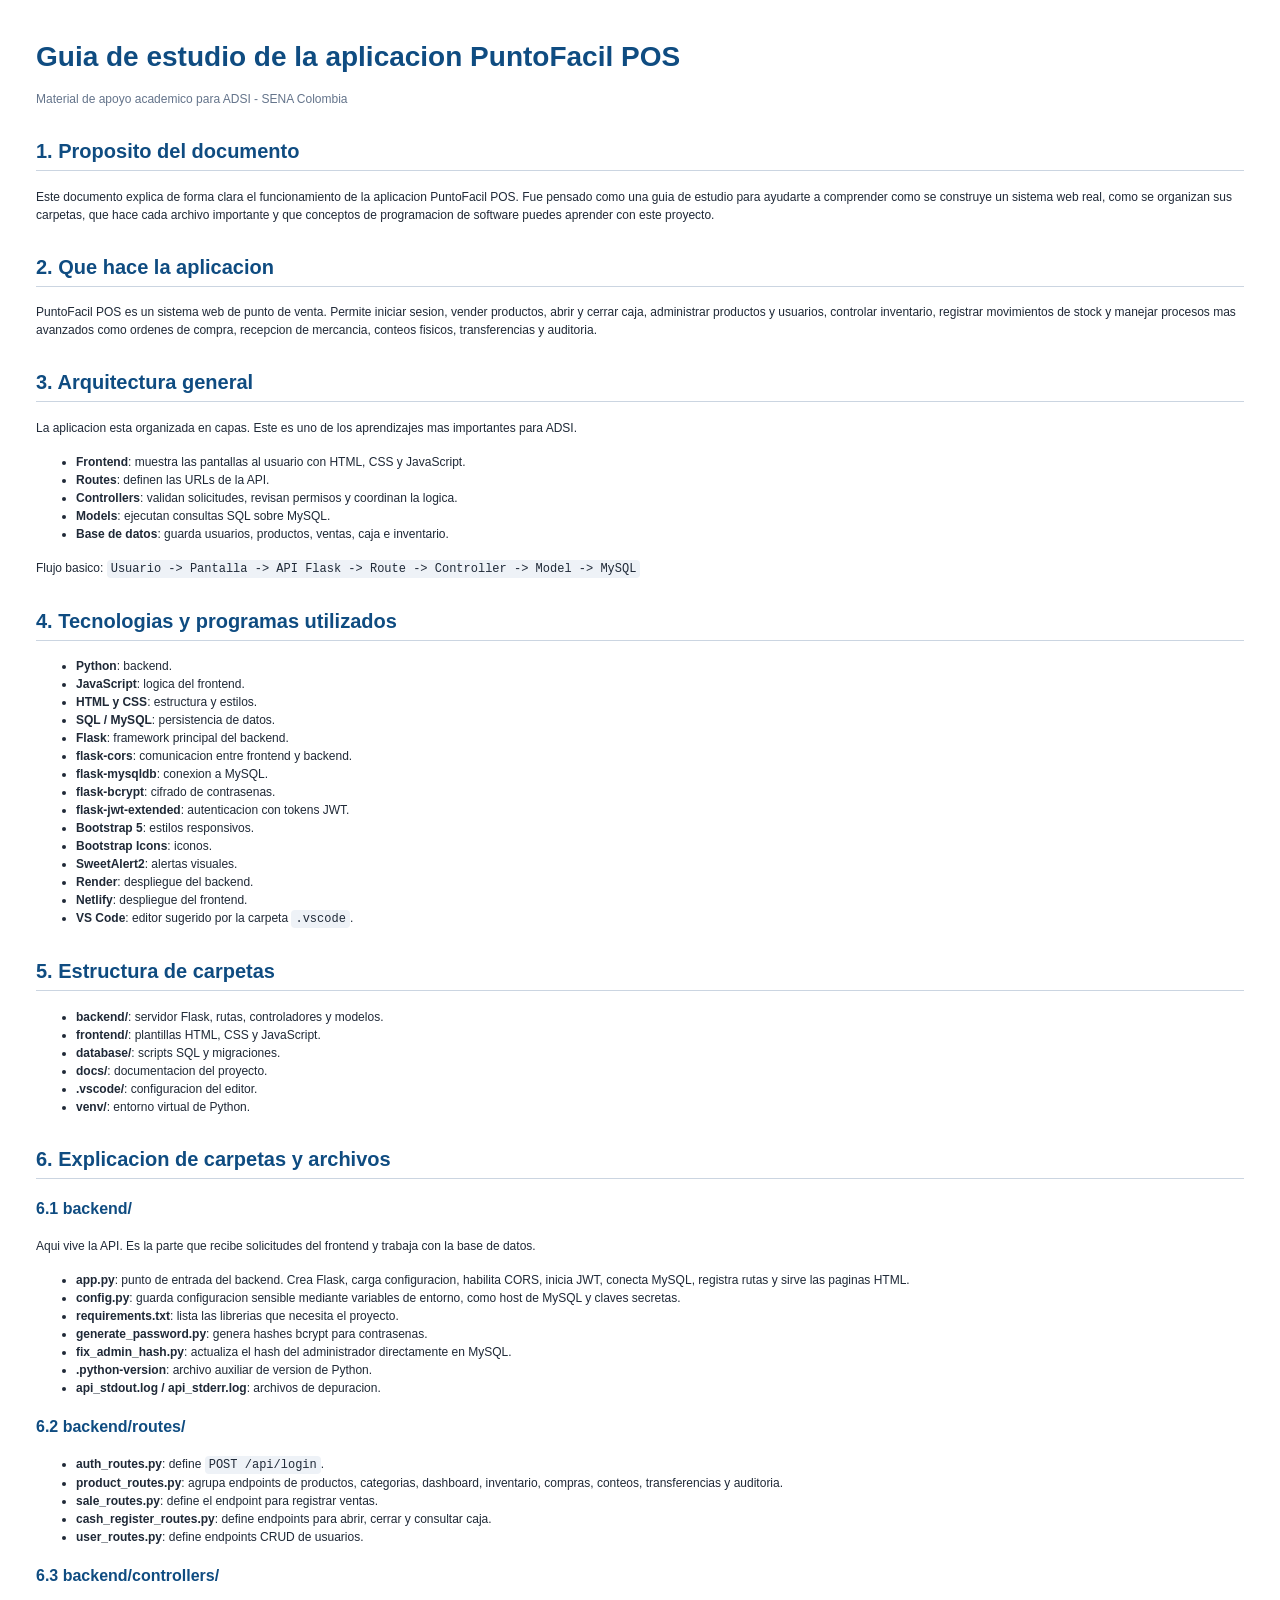
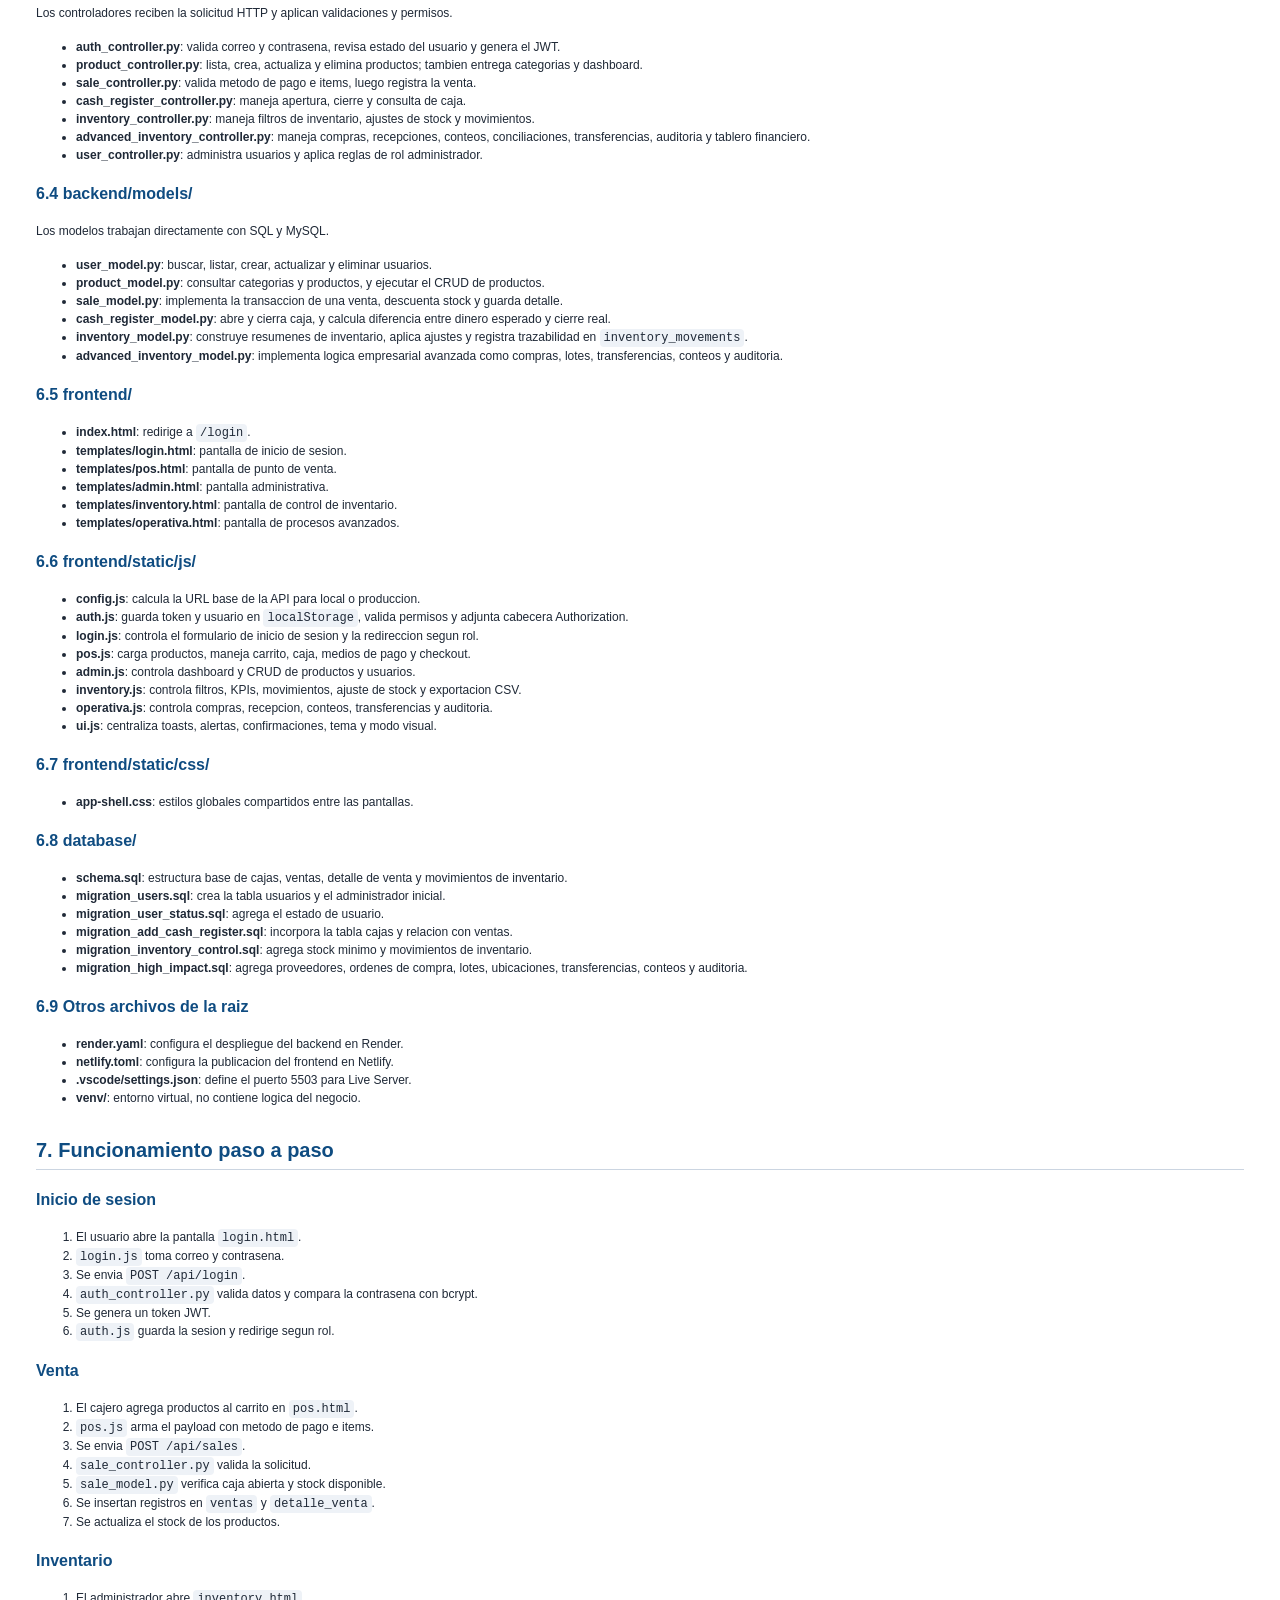
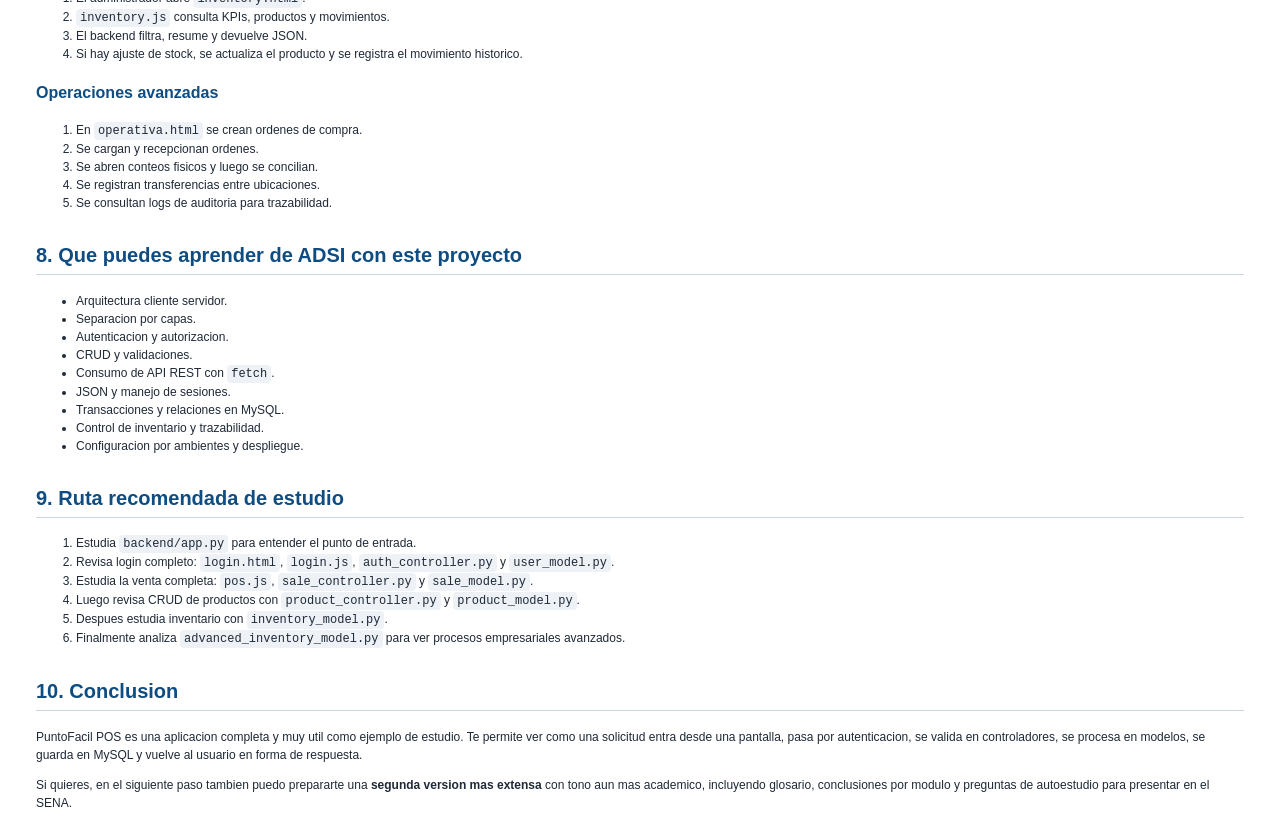
<file: docs/guia_estudio_puntofacil_adsi.html>
﻿<!DOCTYPE html>
<html lang="es">
<head>
  <meta charset="UTF-8">
  <meta name="viewport" content="width=device-width, initial-scale=1.0">
  <title>Guia de estudio PuntoFacil POS</title>
  <style>
    body { font-family: Arial, sans-serif; color: #1f2937; margin: 36px; line-height: 1.5; }
    h1, h2, h3 { color: #0f4c81; }
    h1 { font-size: 28px; margin-bottom: 8px; }
    h2 { font-size: 20px; margin-top: 28px; border-bottom: 1px solid #cbd5e1; padding-bottom: 4px; }
    h3 { font-size: 16px; margin-top: 18px; }
    p, li { font-size: 12px; }
    code { background: #eef2f7; padding: 2px 4px; border-radius: 4px; }
    .muted { color: #64748b; }
  </style>
</head>
<body>
  <h1>Guia de estudio de la aplicacion PuntoFacil POS</h1>
  <p class="muted">Material de apoyo academico para ADSI - SENA Colombia</p>

  <h2>1. Proposito del documento</h2>
  <p>Este documento explica de forma clara el funcionamiento de la aplicacion PuntoFacil POS. Fue pensado como una guia de estudio para ayudarte a comprender como se construye un sistema web real, como se organizan sus carpetas, que hace cada archivo importante y que conceptos de programacion de software puedes aprender con este proyecto.</p>

  <h2>2. Que hace la aplicacion</h2>
  <p>PuntoFacil POS es un sistema web de punto de venta. Permite iniciar sesion, vender productos, abrir y cerrar caja, administrar productos y usuarios, controlar inventario, registrar movimientos de stock y manejar procesos mas avanzados como ordenes de compra, recepcion de mercancia, conteos fisicos, transferencias y auditoria.</p>

  <h2>3. Arquitectura general</h2>
  <p>La aplicacion esta organizada en capas. Este es uno de los aprendizajes mas importantes para ADSI.</p>
  <ul>
    <li><b>Frontend</b>: muestra las pantallas al usuario con HTML, CSS y JavaScript.</li>
    <li><b>Routes</b>: definen las URLs de la API.</li>
    <li><b>Controllers</b>: validan solicitudes, revisan permisos y coordinan la logica.</li>
    <li><b>Models</b>: ejecutan consultas SQL sobre MySQL.</li>
    <li><b>Base de datos</b>: guarda usuarios, productos, ventas, caja e inventario.</li>
  </ul>
  <p>Flujo basico: <code>Usuario -> Pantalla -> API Flask -> Route -> Controller -> Model -> MySQL</code></p>

  <h2>4. Tecnologias y programas utilizados</h2>
  <ul>
    <li><b>Python</b>: backend.</li>
    <li><b>JavaScript</b>: logica del frontend.</li>
    <li><b>HTML y CSS</b>: estructura y estilos.</li>
    <li><b>SQL / MySQL</b>: persistencia de datos.</li>
    <li><b>Flask</b>: framework principal del backend.</li>
    <li><b>flask-cors</b>: comunicacion entre frontend y backend.</li>
    <li><b>flask-mysqldb</b>: conexion a MySQL.</li>
    <li><b>flask-bcrypt</b>: cifrado de contrasenas.</li>
    <li><b>flask-jwt-extended</b>: autenticacion con tokens JWT.</li>
    <li><b>Bootstrap 5</b>: estilos responsivos.</li>
    <li><b>Bootstrap Icons</b>: iconos.</li>
    <li><b>SweetAlert2</b>: alertas visuales.</li>
    <li><b>Render</b>: despliegue del backend.</li>
    <li><b>Netlify</b>: despliegue del frontend.</li>
    <li><b>VS Code</b>: editor sugerido por la carpeta <code>.vscode</code>.</li>
  </ul>

  <h2>5. Estructura de carpetas</h2>
  <ul>
    <li><b>backend/</b>: servidor Flask, rutas, controladores y modelos.</li>
    <li><b>frontend/</b>: plantillas HTML, CSS y JavaScript.</li>
    <li><b>database/</b>: scripts SQL y migraciones.</li>
    <li><b>docs/</b>: documentacion del proyecto.</li>
    <li><b>.vscode/</b>: configuracion del editor.</li>
    <li><b>venv/</b>: entorno virtual de Python.</li>
  </ul>

  <h2>6. Explicacion de carpetas y archivos</h2>

  <h3>6.1 backend/</h3>
  <p>Aqui vive la API. Es la parte que recibe solicitudes del frontend y trabaja con la base de datos.</p>
  <ul>
    <li><b>app.py</b>: punto de entrada del backend. Crea Flask, carga configuracion, habilita CORS, inicia JWT, conecta MySQL, registra rutas y sirve las paginas HTML.</li>
    <li><b>config.py</b>: guarda configuracion sensible mediante variables de entorno, como host de MySQL y claves secretas.</li>
    <li><b>requirements.txt</b>: lista las librerias que necesita el proyecto.</li>
    <li><b>generate_password.py</b>: genera hashes bcrypt para contrasenas.</li>
    <li><b>fix_admin_hash.py</b>: actualiza el hash del administrador directamente en MySQL.</li>
    <li><b>.python-version</b>: archivo auxiliar de version de Python.</li>
    <li><b>api_stdout.log / api_stderr.log</b>: archivos de depuracion.</li>
  </ul>

  <h3>6.2 backend/routes/</h3>
  <ul>
    <li><b>auth_routes.py</b>: define <code>POST /api/login</code>.</li>
    <li><b>product_routes.py</b>: agrupa endpoints de productos, categorias, dashboard, inventario, compras, conteos, transferencias y auditoria.</li>
    <li><b>sale_routes.py</b>: define el endpoint para registrar ventas.</li>
    <li><b>cash_register_routes.py</b>: define endpoints para abrir, cerrar y consultar caja.</li>
    <li><b>user_routes.py</b>: define endpoints CRUD de usuarios.</li>
  </ul>

  <h3>6.3 backend/controllers/</h3>
  <p>Los controladores reciben la solicitud HTTP y aplican validaciones y permisos.</p>
  <ul>
    <li><b>auth_controller.py</b>: valida correo y contrasena, revisa estado del usuario y genera el JWT.</li>
    <li><b>product_controller.py</b>: lista, crea, actualiza y elimina productos; tambien entrega categorias y dashboard.</li>
    <li><b>sale_controller.py</b>: valida metodo de pago e items, luego registra la venta.</li>
    <li><b>cash_register_controller.py</b>: maneja apertura, cierre y consulta de caja.</li>
    <li><b>inventory_controller.py</b>: maneja filtros de inventario, ajustes de stock y movimientos.</li>
    <li><b>advanced_inventory_controller.py</b>: maneja compras, recepciones, conteos, conciliaciones, transferencias, auditoria y tablero financiero.</li>
    <li><b>user_controller.py</b>: administra usuarios y aplica reglas de rol administrador.</li>
  </ul>

  <h3>6.4 backend/models/</h3>
  <p>Los modelos trabajan directamente con SQL y MySQL.</p>
  <ul>
    <li><b>user_model.py</b>: buscar, listar, crear, actualizar y eliminar usuarios.</li>
    <li><b>product_model.py</b>: consultar categorias y productos, y ejecutar el CRUD de productos.</li>
    <li><b>sale_model.py</b>: implementa la transaccion de una venta, descuenta stock y guarda detalle.</li>
    <li><b>cash_register_model.py</b>: abre y cierra caja, y calcula diferencia entre dinero esperado y cierre real.</li>
    <li><b>inventory_model.py</b>: construye resumenes de inventario, aplica ajustes y registra trazabilidad en <code>inventory_movements</code>.</li>
    <li><b>advanced_inventory_model.py</b>: implementa logica empresarial avanzada como compras, lotes, transferencias, conteos y auditoria.</li>
  </ul>

  <h3>6.5 frontend/</h3>
  <ul>
    <li><b>index.html</b>: redirige a <code>/login</code>.</li>
    <li><b>templates/login.html</b>: pantalla de inicio de sesion.</li>
    <li><b>templates/pos.html</b>: pantalla de punto de venta.</li>
    <li><b>templates/admin.html</b>: pantalla administrativa.</li>
    <li><b>templates/inventory.html</b>: pantalla de control de inventario.</li>
    <li><b>templates/operativa.html</b>: pantalla de procesos avanzados.</li>
  </ul>

  <h3>6.6 frontend/static/js/</h3>
  <ul>
    <li><b>config.js</b>: calcula la URL base de la API para local o produccion.</li>
    <li><b>auth.js</b>: guarda token y usuario en <code>localStorage</code>, valida permisos y adjunta cabecera Authorization.</li>
    <li><b>login.js</b>: controla el formulario de inicio de sesion y la redireccion segun rol.</li>
    <li><b>pos.js</b>: carga productos, maneja carrito, caja, medios de pago y checkout.</li>
    <li><b>admin.js</b>: controla dashboard y CRUD de productos y usuarios.</li>
    <li><b>inventory.js</b>: controla filtros, KPIs, movimientos, ajuste de stock y exportacion CSV.</li>
    <li><b>operativa.js</b>: controla compras, recepcion, conteos, transferencias y auditoria.</li>
    <li><b>ui.js</b>: centraliza toasts, alertas, confirmaciones, tema y modo visual.</li>
  </ul>

  <h3>6.7 frontend/static/css/</h3>
  <ul>
    <li><b>app-shell.css</b>: estilos globales compartidos entre las pantallas.</li>
  </ul>

  <h3>6.8 database/</h3>
  <ul>
    <li><b>schema.sql</b>: estructura base de cajas, ventas, detalle de venta y movimientos de inventario.</li>
    <li><b>migration_users.sql</b>: crea la tabla usuarios y el administrador inicial.</li>
    <li><b>migration_user_status.sql</b>: agrega el estado de usuario.</li>
    <li><b>migration_add_cash_register.sql</b>: incorpora la tabla cajas y relacion con ventas.</li>
    <li><b>migration_inventory_control.sql</b>: agrega stock minimo y movimientos de inventario.</li>
    <li><b>migration_high_impact.sql</b>: agrega proveedores, ordenes de compra, lotes, ubicaciones, transferencias, conteos y auditoria.</li>
  </ul>

  <h3>6.9 Otros archivos de la raiz</h3>
  <ul>
    <li><b>render.yaml</b>: configura el despliegue del backend en Render.</li>
    <li><b>netlify.toml</b>: configura la publicacion del frontend en Netlify.</li>
    <li><b>.vscode/settings.json</b>: define el puerto 5503 para Live Server.</li>
    <li><b>venv/</b>: entorno virtual, no contiene logica del negocio.</li>
  </ul>

  <h2>7. Funcionamiento paso a paso</h2>
  <h3>Inicio de sesion</h3>
  <ol>
    <li>El usuario abre la pantalla <code>login.html</code>.</li>
    <li><code>login.js</code> toma correo y contrasena.</li>
    <li>Se envia <code>POST /api/login</code>.</li>
    <li><code>auth_controller.py</code> valida datos y compara la contrasena con bcrypt.</li>
    <li>Se genera un token JWT.</li>
    <li><code>auth.js</code> guarda la sesion y redirige segun rol.</li>
  </ol>

  <h3>Venta</h3>
  <ol>
    <li>El cajero agrega productos al carrito en <code>pos.html</code>.</li>
    <li><code>pos.js</code> arma el payload con metodo de pago e items.</li>
    <li>Se envia <code>POST /api/sales</code>.</li>
    <li><code>sale_controller.py</code> valida la solicitud.</li>
    <li><code>sale_model.py</code> verifica caja abierta y stock disponible.</li>
    <li>Se insertan registros en <code>ventas</code> y <code>detalle_venta</code>.</li>
    <li>Se actualiza el stock de los productos.</li>
  </ol>

  <h3>Inventario</h3>
  <ol>
    <li>El administrador abre <code>inventory.html</code>.</li>
    <li><code>inventory.js</code> consulta KPIs, productos y movimientos.</li>
    <li>El backend filtra, resume y devuelve JSON.</li>
    <li>Si hay ajuste de stock, se actualiza el producto y se registra el movimiento historico.</li>
  </ol>

  <h3>Operaciones avanzadas</h3>
  <ol>
    <li>En <code>operativa.html</code> se crean ordenes de compra.</li>
    <li>Se cargan y recepcionan ordenes.</li>
    <li>Se abren conteos fisicos y luego se concilian.</li>
    <li>Se registran transferencias entre ubicaciones.</li>
    <li>Se consultan logs de auditoria para trazabilidad.</li>
  </ol>

  <h2>8. Que puedes aprender de ADSI con este proyecto</h2>
  <ul>
    <li>Arquitectura cliente servidor.</li>
    <li>Separacion por capas.</li>
    <li>Autenticacion y autorizacion.</li>
    <li>CRUD y validaciones.</li>
    <li>Consumo de API REST con <code>fetch</code>.</li>
    <li>JSON y manejo de sesiones.</li>
    <li>Transacciones y relaciones en MySQL.</li>
    <li>Control de inventario y trazabilidad.</li>
    <li>Configuracion por ambientes y despliegue.</li>
  </ul>

  <h2>9. Ruta recomendada de estudio</h2>
  <ol>
    <li>Estudia <code>backend/app.py</code> para entender el punto de entrada.</li>
    <li>Revisa login completo: <code>login.html</code>, <code>login.js</code>, <code>auth_controller.py</code> y <code>user_model.py</code>.</li>
    <li>Estudia la venta completa: <code>pos.js</code>, <code>sale_controller.py</code> y <code>sale_model.py</code>.</li>
    <li>Luego revisa CRUD de productos con <code>product_controller.py</code> y <code>product_model.py</code>.</li>
    <li>Despues estudia inventario con <code>inventory_model.py</code>.</li>
    <li>Finalmente analiza <code>advanced_inventory_model.py</code> para ver procesos empresariales avanzados.</li>
  </ol>

  <h2>10. Conclusion</h2>
  <p>PuntoFacil POS es una aplicacion completa y muy util como ejemplo de estudio. Te permite ver como una solicitud entra desde una pantalla, pasa por autenticacion, se valida en controladores, se procesa en modelos, se guarda en MySQL y vuelve al usuario en forma de respuesta.</p>
  <p>Si quieres, en el siguiente paso tambien puedo prepararte una <b>segunda version mas extensa</b> con tono aun mas academico, incluyendo glosario, conclusiones por modulo y preguntas de autoestudio para presentar en el SENA.</p>
</body>
</html>
</file>
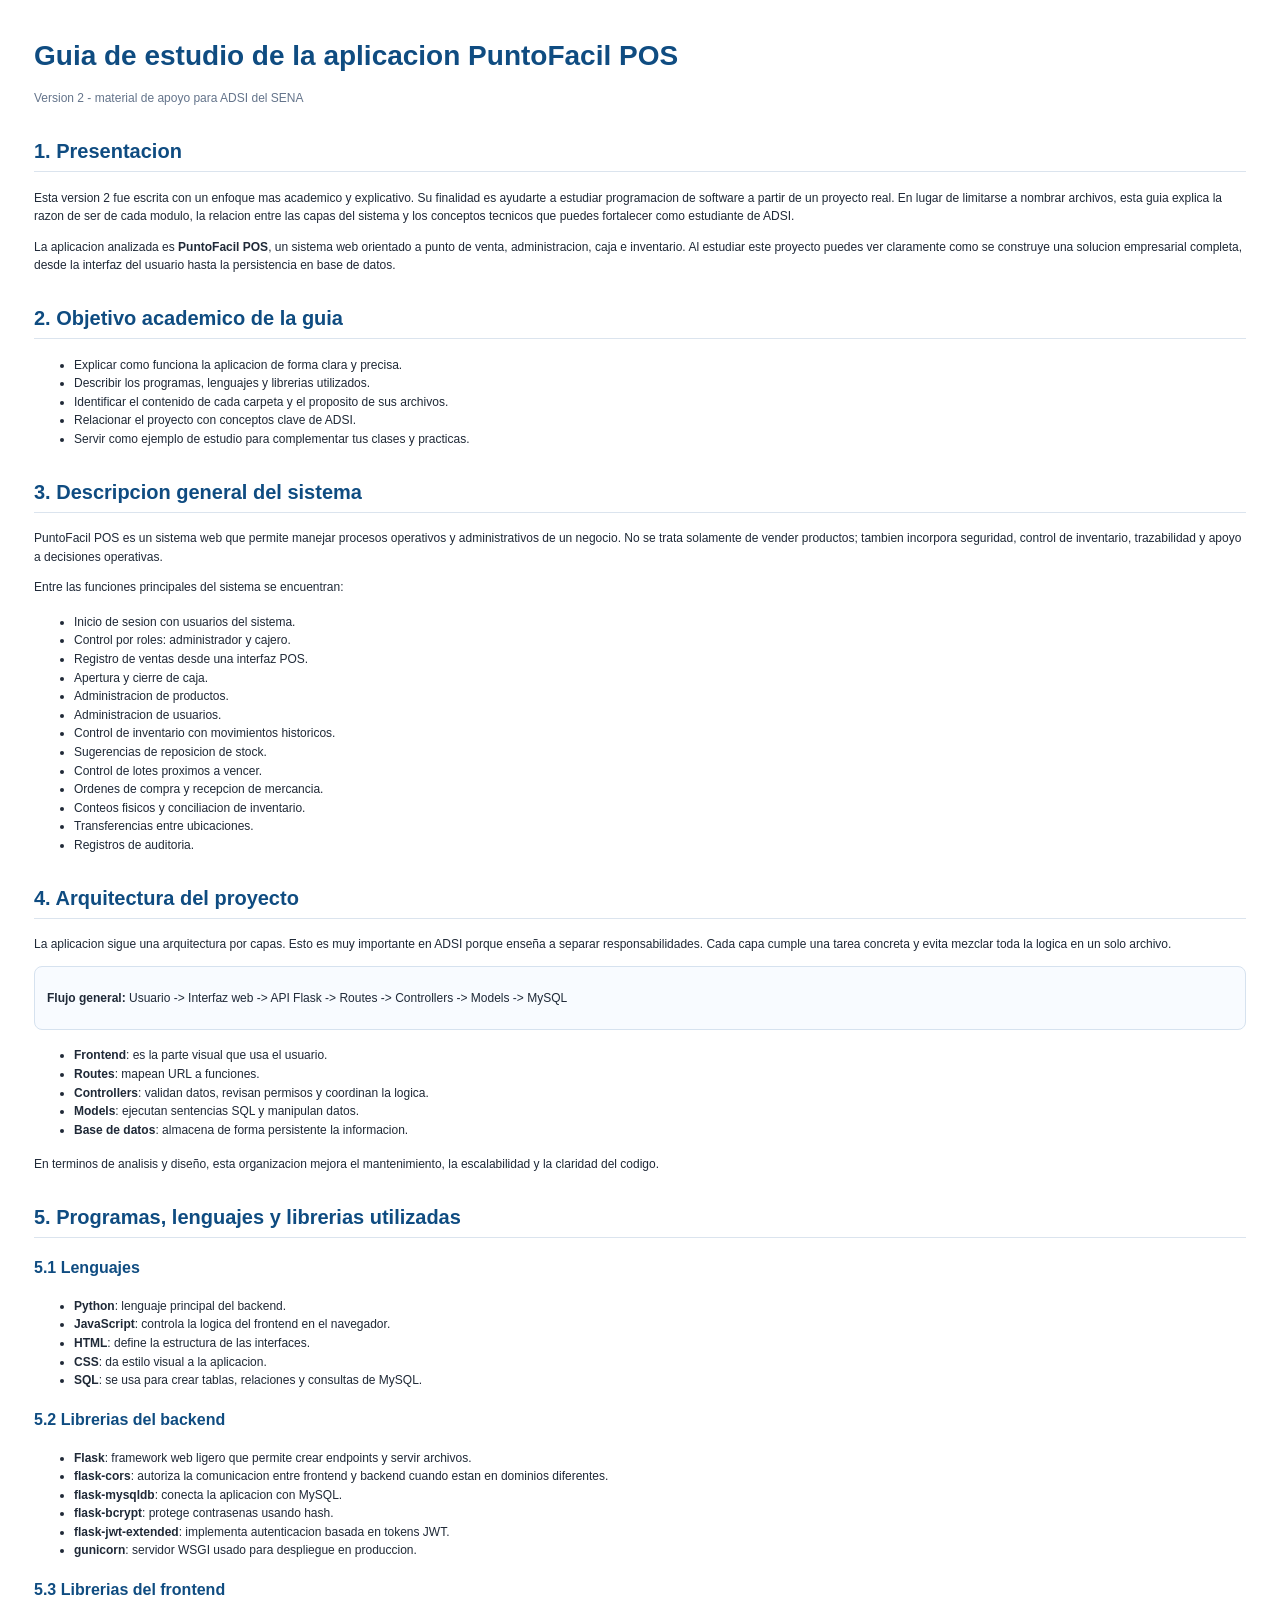
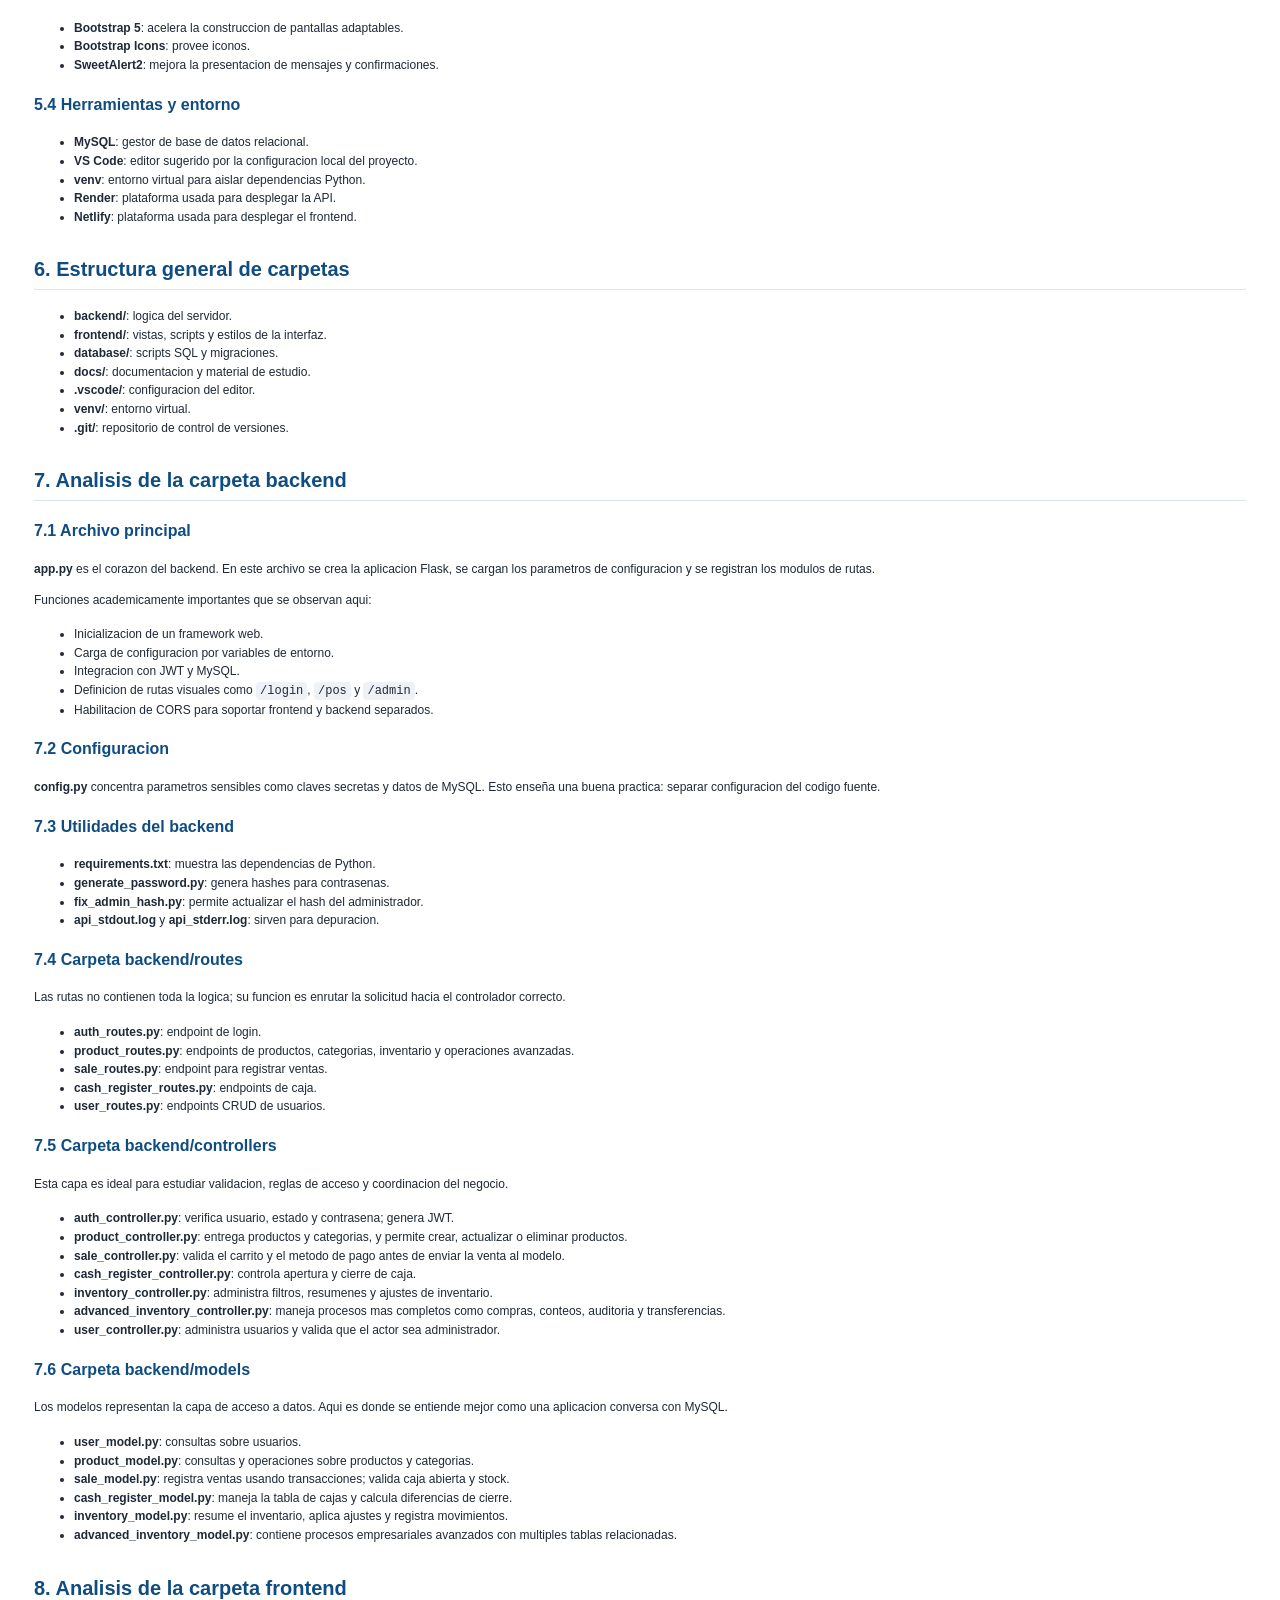
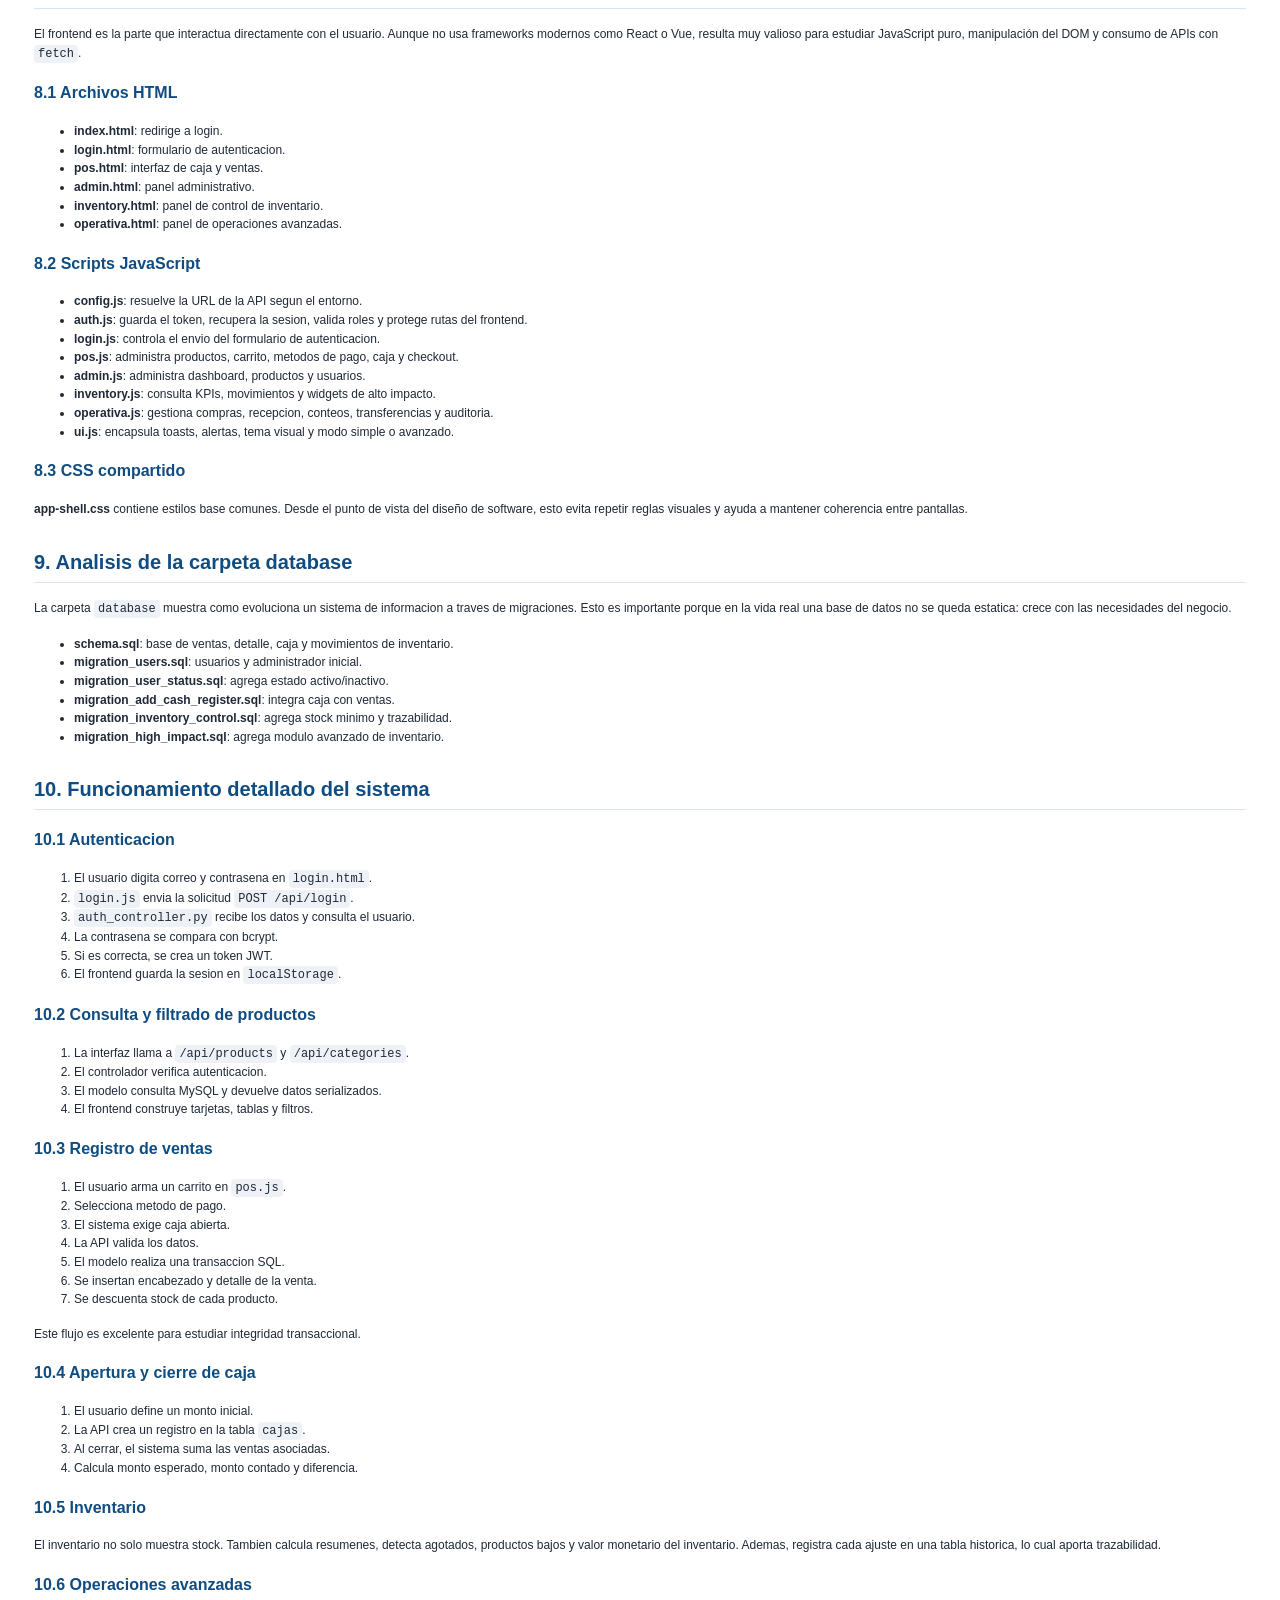
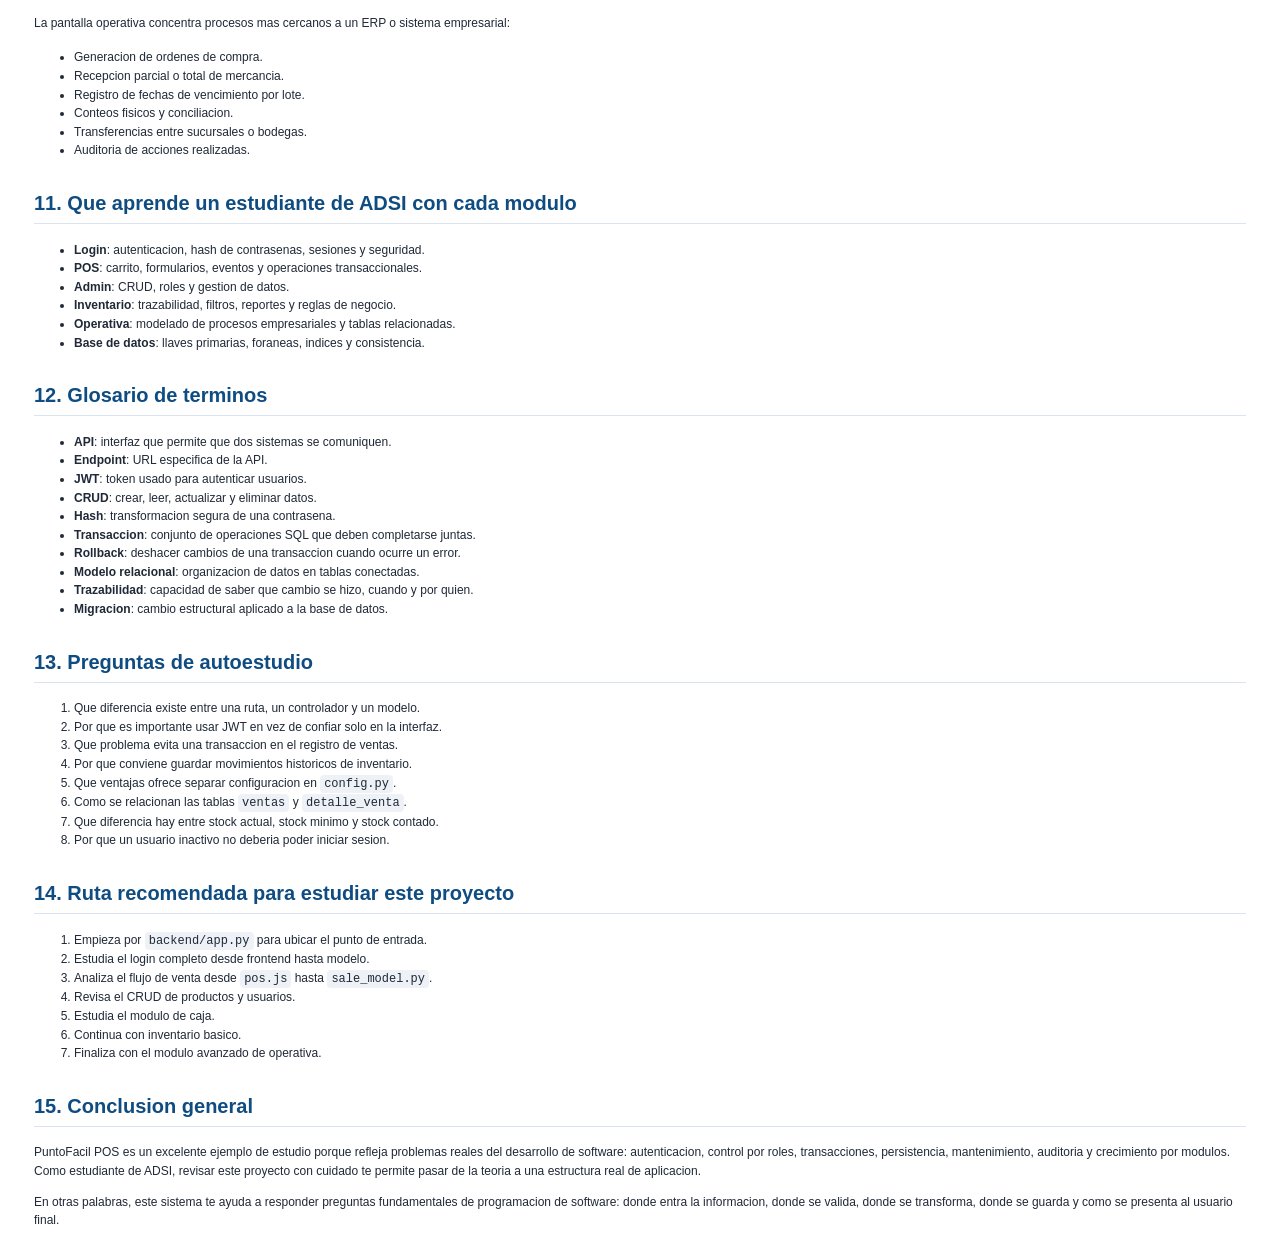
<file: docs/guia_estudio_puntofacil_adsi_v2.html>
﻿<!DOCTYPE html>
<html lang="es">
<head>
  <meta charset="UTF-8">
  <meta name="viewport" content="width=device-width, initial-scale=1.0">
  <title>Guia de estudio PuntoFacil POS - Version 2</title>
  <style>
    body { font-family: Arial, sans-serif; color: #1f2937; margin: 34px; line-height: 1.55; }
    h1, h2, h3 { color: #0f4c81; }
    h1 { font-size: 28px; margin-bottom: 4px; }
    h2 { font-size: 20px; margin-top: 28px; border-bottom: 1px solid #dbe4ee; padding-bottom: 4px; }
    h3 { font-size: 16px; margin-top: 18px; }
    p, li { font-size: 12px; }
    code { background: #eef2f7; padding: 2px 4px; border-radius: 4px; }
    .muted { color: #64748b; }
    .box { background: #f8fbff; border: 1px solid #d6e2ef; padding: 10px 12px; border-radius: 8px; }
  </style>
</head>
<body>
  <h1>Guia de estudio de la aplicacion PuntoFacil POS</h1>
  <p class="muted">Version 2 - material de apoyo para ADSI del SENA</p>

  <h2>1. Presentacion</h2>
  <p>Esta version 2 fue escrita con un enfoque mas academico y explicativo. Su finalidad es ayudarte a estudiar programacion de software a partir de un proyecto real. En lugar de limitarse a nombrar archivos, esta guia explica la razon de ser de cada modulo, la relacion entre las capas del sistema y los conceptos tecnicos que puedes fortalecer como estudiante de ADSI.</p>
  <p>La aplicacion analizada es <b>PuntoFacil POS</b>, un sistema web orientado a punto de venta, administracion, caja e inventario. Al estudiar este proyecto puedes ver claramente como se construye una solucion empresarial completa, desde la interfaz del usuario hasta la persistencia en base de datos.</p>

  <h2>2. Objetivo academico de la guia</h2>
  <ul>
    <li>Explicar como funciona la aplicacion de forma clara y precisa.</li>
    <li>Describir los programas, lenguajes y librerias utilizados.</li>
    <li>Identificar el contenido de cada carpeta y el proposito de sus archivos.</li>
    <li>Relacionar el proyecto con conceptos clave de ADSI.</li>
    <li>Servir como ejemplo de estudio para complementar tus clases y practicas.</li>
  </ul>

  <h2>3. Descripcion general del sistema</h2>
  <p>PuntoFacil POS es un sistema web que permite manejar procesos operativos y administrativos de un negocio. No se trata solamente de vender productos; tambien incorpora seguridad, control de inventario, trazabilidad y apoyo a decisiones operativas.</p>
  <p>Entre las funciones principales del sistema se encuentran:</p>
  <ul>
    <li>Inicio de sesion con usuarios del sistema.</li>
    <li>Control por roles: administrador y cajero.</li>
    <li>Registro de ventas desde una interfaz POS.</li>
    <li>Apertura y cierre de caja.</li>
    <li>Administracion de productos.</li>
    <li>Administracion de usuarios.</li>
    <li>Control de inventario con movimientos historicos.</li>
    <li>Sugerencias de reposicion de stock.</li>
    <li>Control de lotes proximos a vencer.</li>
    <li>Ordenes de compra y recepcion de mercancia.</li>
    <li>Conteos fisicos y conciliacion de inventario.</li>
    <li>Transferencias entre ubicaciones.</li>
    <li>Registros de auditoria.</li>
  </ul>

  <h2>4. Arquitectura del proyecto</h2>
  <p>La aplicacion sigue una arquitectura por capas. Esto es muy importante en ADSI porque enseña a separar responsabilidades. Cada capa cumple una tarea concreta y evita mezclar toda la logica en un solo archivo.</p>
  <div class="box">
    <p><b>Flujo general:</b> Usuario -&gt; Interfaz web -&gt; API Flask -&gt; Routes -&gt; Controllers -&gt; Models -&gt; MySQL</p>
  </div>
  <ul>
    <li><b>Frontend</b>: es la parte visual que usa el usuario.</li>
    <li><b>Routes</b>: mapean URL a funciones.</li>
    <li><b>Controllers</b>: validan datos, revisan permisos y coordinan la logica.</li>
    <li><b>Models</b>: ejecutan sentencias SQL y manipulan datos.</li>
    <li><b>Base de datos</b>: almacena de forma persistente la informacion.</li>
  </ul>
  <p>En terminos de analisis y diseño, esta organizacion mejora el mantenimiento, la escalabilidad y la claridad del codigo.</p>

  <h2>5. Programas, lenguajes y librerias utilizadas</h2>
  <h3>5.1 Lenguajes</h3>
  <ul>
    <li><b>Python</b>: lenguaje principal del backend.</li>
    <li><b>JavaScript</b>: controla la logica del frontend en el navegador.</li>
    <li><b>HTML</b>: define la estructura de las interfaces.</li>
    <li><b>CSS</b>: da estilo visual a la aplicacion.</li>
    <li><b>SQL</b>: se usa para crear tablas, relaciones y consultas de MySQL.</li>
  </ul>
  <h3>5.2 Librerias del backend</h3>
  <ul>
    <li><b>Flask</b>: framework web ligero que permite crear endpoints y servir archivos.</li>
    <li><b>flask-cors</b>: autoriza la comunicacion entre frontend y backend cuando estan en dominios diferentes.</li>
    <li><b>flask-mysqldb</b>: conecta la aplicacion con MySQL.</li>
    <li><b>flask-bcrypt</b>: protege contrasenas usando hash.</li>
    <li><b>flask-jwt-extended</b>: implementa autenticacion basada en tokens JWT.</li>
    <li><b>gunicorn</b>: servidor WSGI usado para despliegue en produccion.</li>
  </ul>
  <h3>5.3 Librerias del frontend</h3>
  <ul>
    <li><b>Bootstrap 5</b>: acelera la construccion de pantallas adaptables.</li>
    <li><b>Bootstrap Icons</b>: provee iconos.</li>
    <li><b>SweetAlert2</b>: mejora la presentacion de mensajes y confirmaciones.</li>
  </ul>
  <h3>5.4 Herramientas y entorno</h3>
  <ul>
    <li><b>MySQL</b>: gestor de base de datos relacional.</li>
    <li><b>VS Code</b>: editor sugerido por la configuracion local del proyecto.</li>
    <li><b>venv</b>: entorno virtual para aislar dependencias Python.</li>
    <li><b>Render</b>: plataforma usada para desplegar la API.</li>
    <li><b>Netlify</b>: plataforma usada para desplegar el frontend.</li>
  </ul>

  <h2>6. Estructura general de carpetas</h2>
  <ul>
    <li><b>backend/</b>: logica del servidor.</li>
    <li><b>frontend/</b>: vistas, scripts y estilos de la interfaz.</li>
    <li><b>database/</b>: scripts SQL y migraciones.</li>
    <li><b>docs/</b>: documentacion y material de estudio.</li>
    <li><b>.vscode/</b>: configuracion del editor.</li>
    <li><b>venv/</b>: entorno virtual.</li>
    <li><b>.git/</b>: repositorio de control de versiones.</li>
  </ul>

  <h2>7. Analisis de la carpeta backend</h2>
  <h3>7.1 Archivo principal</h3>
  <p><b>app.py</b> es el corazon del backend. En este archivo se crea la aplicacion Flask, se cargan los parametros de configuracion y se registran los modulos de rutas.</p>
  <p>Funciones academicamente importantes que se observan aqui:</p>
  <ul>
    <li>Inicializacion de un framework web.</li>
    <li>Carga de configuracion por variables de entorno.</li>
    <li>Integracion con JWT y MySQL.</li>
    <li>Definicion de rutas visuales como <code>/login</code>, <code>/pos</code> y <code>/admin</code>.</li>
    <li>Habilitacion de CORS para soportar frontend y backend separados.</li>
  </ul>

  <h3>7.2 Configuracion</h3>
  <p><b>config.py</b> concentra parametros sensibles como claves secretas y datos de MySQL. Esto enseña una buena practica: separar configuracion del codigo fuente.</p>

  <h3>7.3 Utilidades del backend</h3>
  <ul>
    <li><b>requirements.txt</b>: muestra las dependencias de Python.</li>
    <li><b>generate_password.py</b>: genera hashes para contrasenas.</li>
    <li><b>fix_admin_hash.py</b>: permite actualizar el hash del administrador.</li>
    <li><b>api_stdout.log</b> y <b>api_stderr.log</b>: sirven para depuracion.</li>
  </ul>

  <h3>7.4 Carpeta backend/routes</h3>
  <p>Las rutas no contienen toda la logica; su funcion es enrutar la solicitud hacia el controlador correcto.</p>
  <ul>
    <li><b>auth_routes.py</b>: endpoint de login.</li>
    <li><b>product_routes.py</b>: endpoints de productos, categorias, inventario y operaciones avanzadas.</li>
    <li><b>sale_routes.py</b>: endpoint para registrar ventas.</li>
    <li><b>cash_register_routes.py</b>: endpoints de caja.</li>
    <li><b>user_routes.py</b>: endpoints CRUD de usuarios.</li>
  </ul>

  <h3>7.5 Carpeta backend/controllers</h3>
  <p>Esta capa es ideal para estudiar validacion, reglas de acceso y coordinacion del negocio.</p>
  <ul>
    <li><b>auth_controller.py</b>: verifica usuario, estado y contrasena; genera JWT.</li>
    <li><b>product_controller.py</b>: entrega productos y categorias, y permite crear, actualizar o eliminar productos.</li>
    <li><b>sale_controller.py</b>: valida el carrito y el metodo de pago antes de enviar la venta al modelo.</li>
    <li><b>cash_register_controller.py</b>: controla apertura y cierre de caja.</li>
    <li><b>inventory_controller.py</b>: administra filtros, resumenes y ajustes de inventario.</li>
    <li><b>advanced_inventory_controller.py</b>: maneja procesos mas completos como compras, conteos, auditoria y transferencias.</li>
    <li><b>user_controller.py</b>: administra usuarios y valida que el actor sea administrador.</li>
  </ul>

  <h3>7.6 Carpeta backend/models</h3>
  <p>Los modelos representan la capa de acceso a datos. Aqui es donde se entiende mejor como una aplicacion conversa con MySQL.</p>
  <ul>
    <li><b>user_model.py</b>: consultas sobre usuarios.</li>
    <li><b>product_model.py</b>: consultas y operaciones sobre productos y categorias.</li>
    <li><b>sale_model.py</b>: registra ventas usando transacciones; valida caja abierta y stock.</li>
    <li><b>cash_register_model.py</b>: maneja la tabla de cajas y calcula diferencias de cierre.</li>
    <li><b>inventory_model.py</b>: resume el inventario, aplica ajustes y registra movimientos.</li>
    <li><b>advanced_inventory_model.py</b>: contiene procesos empresariales avanzados con multiples tablas relacionadas.</li>
  </ul>

  <h2>8. Analisis de la carpeta frontend</h2>
  <p>El frontend es la parte que interactua directamente con el usuario. Aunque no usa frameworks modernos como React o Vue, resulta muy valioso para estudiar JavaScript puro, manipulación del DOM y consumo de APIs con <code>fetch</code>.</p>

  <h3>8.1 Archivos HTML</h3>
  <ul>
    <li><b>index.html</b>: redirige a login.</li>
    <li><b>login.html</b>: formulario de autenticacion.</li>
    <li><b>pos.html</b>: interfaz de caja y ventas.</li>
    <li><b>admin.html</b>: panel administrativo.</li>
    <li><b>inventory.html</b>: panel de control de inventario.</li>
    <li><b>operativa.html</b>: panel de operaciones avanzadas.</li>
  </ul>

  <h3>8.2 Scripts JavaScript</h3>
  <ul>
    <li><b>config.js</b>: resuelve la URL de la API segun el entorno.</li>
    <li><b>auth.js</b>: guarda el token, recupera la sesion, valida roles y protege rutas del frontend.</li>
    <li><b>login.js</b>: controla el envio del formulario de autenticacion.</li>
    <li><b>pos.js</b>: administra productos, carrito, metodos de pago, caja y checkout.</li>
    <li><b>admin.js</b>: administra dashboard, productos y usuarios.</li>
    <li><b>inventory.js</b>: consulta KPIs, movimientos y widgets de alto impacto.</li>
    <li><b>operativa.js</b>: gestiona compras, recepcion, conteos, transferencias y auditoria.</li>
    <li><b>ui.js</b>: encapsula toasts, alertas, tema visual y modo simple o avanzado.</li>
  </ul>

  <h3>8.3 CSS compartido</h3>
  <p><b>app-shell.css</b> contiene estilos base comunes. Desde el punto de vista del diseño de software, esto evita repetir reglas visuales y ayuda a mantener coherencia entre pantallas.</p>

  <h2>9. Analisis de la carpeta database</h2>
  <p>La carpeta <code>database</code> muestra como evoluciona un sistema de informacion a traves de migraciones. Esto es importante porque en la vida real una base de datos no se queda estatica: crece con las necesidades del negocio.</p>
  <ul>
    <li><b>schema.sql</b>: base de ventas, detalle, caja y movimientos de inventario.</li>
    <li><b>migration_users.sql</b>: usuarios y administrador inicial.</li>
    <li><b>migration_user_status.sql</b>: agrega estado activo/inactivo.</li>
    <li><b>migration_add_cash_register.sql</b>: integra caja con ventas.</li>
    <li><b>migration_inventory_control.sql</b>: agrega stock minimo y trazabilidad.</li>
    <li><b>migration_high_impact.sql</b>: agrega modulo avanzado de inventario.</li>
  </ul>

  <h2>10. Funcionamiento detallado del sistema</h2>
  <h3>10.1 Autenticacion</h3>
  <ol>
    <li>El usuario digita correo y contrasena en <code>login.html</code>.</li>
    <li><code>login.js</code> envia la solicitud <code>POST /api/login</code>.</li>
    <li><code>auth_controller.py</code> recibe los datos y consulta el usuario.</li>
    <li>La contrasena se compara con bcrypt.</li>
    <li>Si es correcta, se crea un token JWT.</li>
    <li>El frontend guarda la sesion en <code>localStorage</code>.</li>
  </ol>

  <h3>10.2 Consulta y filtrado de productos</h3>
  <ol>
    <li>La interfaz llama a <code>/api/products</code> y <code>/api/categories</code>.</li>
    <li>El controlador verifica autenticacion.</li>
    <li>El modelo consulta MySQL y devuelve datos serializados.</li>
    <li>El frontend construye tarjetas, tablas y filtros.</li>
  </ol>

  <h3>10.3 Registro de ventas</h3>
  <ol>
    <li>El usuario arma un carrito en <code>pos.js</code>.</li>
    <li>Selecciona metodo de pago.</li>
    <li>El sistema exige caja abierta.</li>
    <li>La API valida los datos.</li>
    <li>El modelo realiza una transaccion SQL.</li>
    <li>Se insertan encabezado y detalle de la venta.</li>
    <li>Se descuenta stock de cada producto.</li>
  </ol>
  <p>Este flujo es excelente para estudiar integridad transaccional.</p>

  <h3>10.4 Apertura y cierre de caja</h3>
  <ol>
    <li>El usuario define un monto inicial.</li>
    <li>La API crea un registro en la tabla <code>cajas</code>.</li>
    <li>Al cerrar, el sistema suma las ventas asociadas.</li>
    <li>Calcula monto esperado, monto contado y diferencia.</li>
  </ol>

  <h3>10.5 Inventario</h3>
  <p>El inventario no solo muestra stock. Tambien calcula resumenes, detecta agotados, productos bajos y valor monetario del inventario. Ademas, registra cada ajuste en una tabla historica, lo cual aporta trazabilidad.</p>

  <h3>10.6 Operaciones avanzadas</h3>
  <p>La pantalla operativa concentra procesos mas cercanos a un ERP o sistema empresarial:</p>
  <ul>
    <li>Generacion de ordenes de compra.</li>
    <li>Recepcion parcial o total de mercancia.</li>
    <li>Registro de fechas de vencimiento por lote.</li>
    <li>Conteos fisicos y conciliacion.</li>
    <li>Transferencias entre sucursales o bodegas.</li>
    <li>Auditoria de acciones realizadas.</li>
  </ul>

  <h2>11. Que aprende un estudiante de ADSI con cada modulo</h2>
  <ul>
    <li><b>Login</b>: autenticacion, hash de contrasenas, sesiones y seguridad.</li>
    <li><b>POS</b>: carrito, formularios, eventos y operaciones transaccionales.</li>
    <li><b>Admin</b>: CRUD, roles y gestion de datos.</li>
    <li><b>Inventario</b>: trazabilidad, filtros, reportes y reglas de negocio.</li>
    <li><b>Operativa</b>: modelado de procesos empresariales y tablas relacionadas.</li>
    <li><b>Base de datos</b>: llaves primarias, foraneas, indices y consistencia.</li>
  </ul>

  <h2>12. Glosario de terminos</h2>
  <ul>
    <li><b>API</b>: interfaz que permite que dos sistemas se comuniquen.</li>
    <li><b>Endpoint</b>: URL especifica de la API.</li>
    <li><b>JWT</b>: token usado para autenticar usuarios.</li>
    <li><b>CRUD</b>: crear, leer, actualizar y eliminar datos.</li>
    <li><b>Hash</b>: transformacion segura de una contrasena.</li>
    <li><b>Transaccion</b>: conjunto de operaciones SQL que deben completarse juntas.</li>
    <li><b>Rollback</b>: deshacer cambios de una transaccion cuando ocurre un error.</li>
    <li><b>Modelo relacional</b>: organizacion de datos en tablas conectadas.</li>
    <li><b>Trazabilidad</b>: capacidad de saber que cambio se hizo, cuando y por quien.</li>
    <li><b>Migracion</b>: cambio estructural aplicado a la base de datos.</li>
  </ul>

  <h2>13. Preguntas de autoestudio</h2>
  <ol>
    <li>Que diferencia existe entre una ruta, un controlador y un modelo.</li>
    <li>Por que es importante usar JWT en vez de confiar solo en la interfaz.</li>
    <li>Que problema evita una transaccion en el registro de ventas.</li>
    <li>Por que conviene guardar movimientos historicos de inventario.</li>
    <li>Que ventajas ofrece separar configuracion en <code>config.py</code>.</li>
    <li>Como se relacionan las tablas <code>ventas</code> y <code>detalle_venta</code>.</li>
    <li>Que diferencia hay entre stock actual, stock minimo y stock contado.</li>
    <li>Por que un usuario inactivo no deberia poder iniciar sesion.</li>
  </ol>

  <h2>14. Ruta recomendada para estudiar este proyecto</h2>
  <ol>
    <li>Empieza por <code>backend/app.py</code> para ubicar el punto de entrada.</li>
    <li>Estudia el login completo desde frontend hasta modelo.</li>
    <li>Analiza el flujo de venta desde <code>pos.js</code> hasta <code>sale_model.py</code>.</li>
    <li>Revisa el CRUD de productos y usuarios.</li>
    <li>Estudia el modulo de caja.</li>
    <li>Continua con inventario basico.</li>
    <li>Finaliza con el modulo avanzado de operativa.</li>
  </ol>

  <h2>15. Conclusion general</h2>
  <p>PuntoFacil POS es un excelente ejemplo de estudio porque refleja problemas reales del desarrollo de software: autenticacion, control por roles, transacciones, persistencia, mantenimiento, auditoria y crecimiento por modulos. Como estudiante de ADSI, revisar este proyecto con cuidado te permite pasar de la teoria a una estructura real de aplicacion.</p>
  <p>En otras palabras, este sistema te ayuda a responder preguntas fundamentales de programacion de software: donde entra la informacion, donde se valida, donde se transforma, donde se guarda y como se presenta al usuario final.</p>
</body>
</html>
</file>
